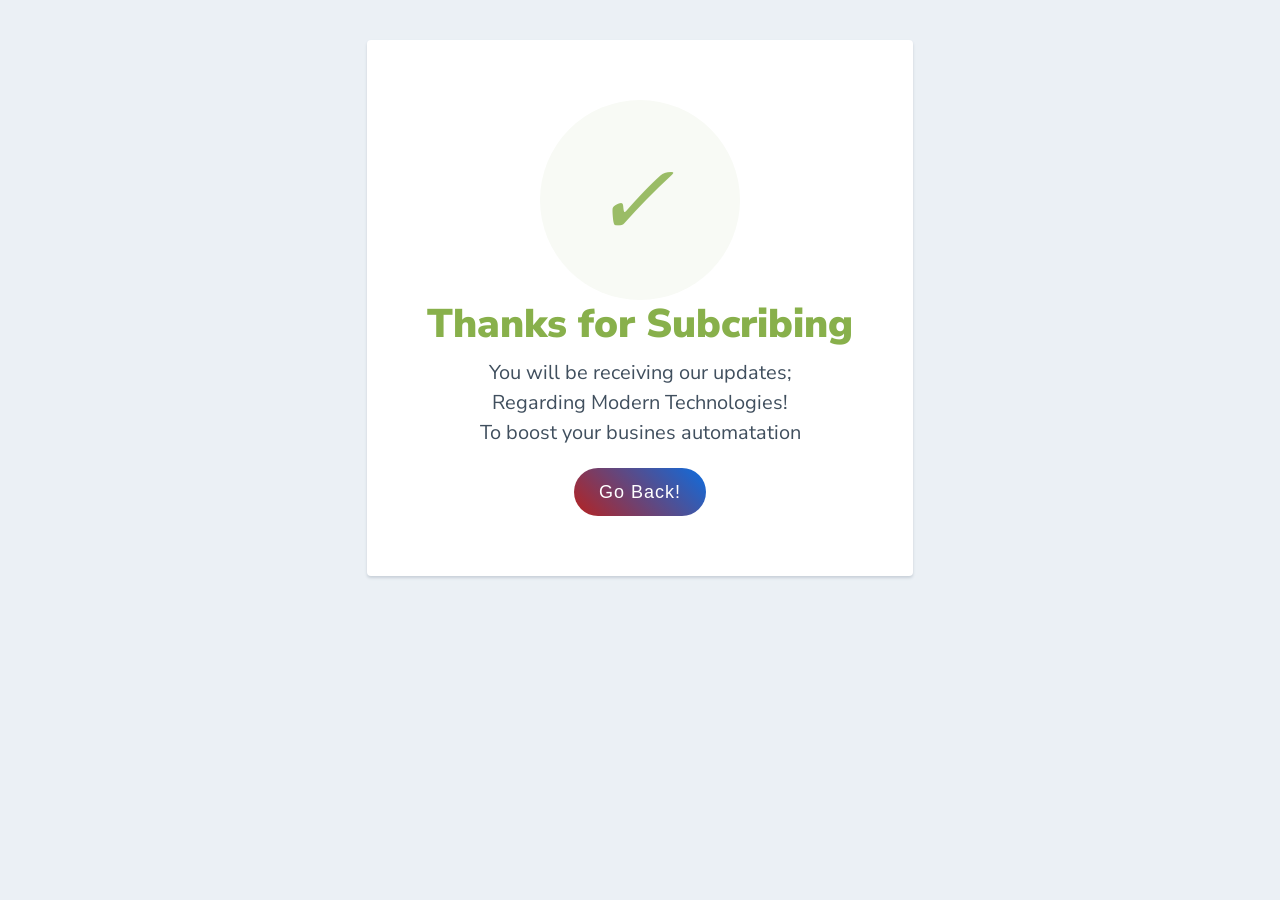
<file: newslettersub.html>
<html>
  <head>
    <meta charset="utf-8">
  <meta content="width=device-width, initial-scale=1.0" name="viewport">
    <link href="https://fonts.googleapis.com/css?family=Nunito+Sans:400,400i,700,900&display=swap" rel="stylesheet">
      <!-- Vendor CSS Files -->
  <link href="assets/vendor/aos/aos.css" rel="stylesheet">
  <link href="assets/stylesheets/font-awesome.min.css" rel="stylesheet">
  <link href="assets/vendor/swiper/swiper-bundle.min.css" rel="stylesheet">
  <link href="assets/vendor/glightbox/css/glightbox.min.css" rel="stylesheet">
  <link href="assets/vendor/bootstrap/css/bootstrap.min.css" rel="stylesheet">
  <link href="assets/vendor/bootstrap-icons/bootstrap-icons.css" rel="stylesheet">
  <!-- Main CSS File -->
  <link href="assets/stylesheets/styles.css" id="theme-style" rel="stylesheet">

</head>
    <style>
      body {
        text-align: center;
        padding: 40px 0;
        background: #EBF0F5;
      }
        h1 {
          color: #88B04B;
          font-family: "Nunito Sans", "Helvetica Neue", sans-serif;
          font-weight: 900;
          font-size: 40px;
          margin-bottom: 10px;
        }
        p {
          color: #404F5E;
          font-family: "Nunito Sans", "Helvetica Neue", sans-serif;
          font-size:20px;
          margin: 0;
        }
      i {
        color: #9ABC66;
        font-size: 100px;
        line-height: 200px;
        margin-left:-15px;
      }
      .card {
        background: white;
        padding: 60px;
        border-radius: 4px;
        box-shadow: 0 2px 3px #C8D0D8;
        display: inline-block;
        margin: 0 auto;
      }
    </style>
    <body>
      <div class="card">
      <div style="border-radius:200px; height:200px; width:200px; background: #F8FAF5; margin:0 auto;">
        <i class="checkmark">✓</i>
      </div>
        <h1>Thanks for Subcribing</h1> 
        <p>You will be receiving our updates;<br/>Regarding Modern Technologies! <br/>
            To boost your busines automatation</p>
            <a href="index.html" class="btn-get-started hide-on-mobile">Go Back!</a>
      </div>
    </body>
</html>
</file>
<file: assets/stylesheets/styles.css>
/*------------------------------------------------------------
    Template name    : Technoit - IT Solutions & Business Services Multipurpose Responsive Website Template
    Author           : ZRTHEMES
    Version          : 3.0
    File Description : Main css file of the template
--------------------------------------------------------------*/

/*--------------------------------------------------------------
# General
--------------------------------------------------------------*/

:root {
  --font-default:
  'Poppins', sans-serif;
  --font-primary:
  'Poppins', sans-serif;
  --font-secondary:
  'Poppins', sans-serif;
  scroll-behavior: smooth;
  --color-bg: #B62220;
  --hero-overlay-color: transparent;
  --menu-color: #ffffff;
  --theme-color: #B62220;
  --border-color: #e2e2e2;
  --theme-color-dark: #f8f8f8;
  --text-color: #3a3a3a;
  --hero-text-color: #ffffff;
  --text-white-color: #ffffff;
  --text-grey-color: #3a3a3a;
  --text-theme-color: #B62220;
  --light-color: #ffffff;
  --color-default: #3a3a3a;
  --color-primary: #B62220;
  --color-secondary: #0c6de0;
  --color-start: #3a3a3a;
  --color-end: #3a3a3a;
  --hero-card-bg: rgb(228 227 223 / 17%);
  --box-shadow-color: rgb(82 90 101 / 10%);
}

:root.dark {
  --menu-color-bg: #565656;
  --color-bg: #000000;
  --hero-overlay-color: #000000;
  --menu-color: #ffffff;
  --theme-color: #000000;
  --border-color: #14929a;
  --theme-color-dark: #2c2c2c;
  --text-color: #ffffff;
  --hero-text-color: #ffffff;
  --text-white-color: #ffffff;
  --text-grey-color: #565656;
  --text-theme-color: #14929a;
  --light-color: #000000;
  --color-default: #000000;
  --color-primary: #000000;
  --color-secondary: #000000;
  --color-start: #000000;
  --color-end: #000000;
  --hero-card-bg: rgb(0 0 0 / 83%);
  --box-shadow-color: rgb(20 146 154 / 49%);
}

body {
  font-family: var(--font-default);
  color: var(--text-color);
  background: var(--theme-color);
  transition: 0.5s background ease;
}

body.dark {
  --menu-color-bg: #ffffff;
  --color-bg: #000000;
  --hero-overlay-color: #000000;
  --menu-color: #ffffff;
  --border-color: #025add;
  --theme-color-dark: #151515;
  --text-color: #ffffff;
  --text-white-color: #ffffff;
  --text-grey-color: #565656;
  --text-theme-color: #025add;
  --light-color: #000000;
  --color-default: #000000;
  --color-secondary: #0c6de0;
  --color-start: #000000;
  --color-end: #000000; 
  --hero-card-bg: rgb(0 0 0 / 83%);
  --box-shadow-color: rgb(12 109 224 / 69%);
}


#darkmode-button{
    border-radius: 50%;
    border: none;
    outline: none;
    display: grid;
    place-items: center;
    width: 45px;
    height: 45px;
    margin-left: 10px;
}

#rtl-button {
  cursor: pointer;
}

#rtl-button {
  position: absolute;
  top: 100px;
  right: 0;
  padding: 6px;
  margin-left: 16px;
  box-shadow: 0 0 10px 5px rgba(0, 0, 0, 0.4);
  color: #999;
  text-decoration: none;
  text-transform: uppercase;
  letter-spacing: 4px;
  font: 700 30px consolas;
  overflow: hidden;
  font-size: 14px;
}

#rtl-button span:nth-child(1) {
  position: absolute;
  top: 0;
  right: 0;
  width: 100%;
  height: 1px;
  background: linear-gradient(to right, #171618, var(--theme-color));
  animation: animate1 2s linear infinite;
}

@keyframes animate1 {
  0% {
    transform: translateX(-100%);
  }

  100% {
    transform: translateX(100%);
  }
}

#rtl-button span:nth-child(2) {
  position: absolute;
  top: 0;
  right: 0;
  height: 100%;
  width: 2px;
  background: linear-gradient(to bottom, #171618, var(--theme-color));
  animation: animate2 2s linear infinite;
  animation-delay: 1s;
}

@keyframes animate2 {
  0% {
    transform: translateY(-100%);
  }

  100% {
    transform: translateY(100%);
  }
}

#rtl-button span:nth-child(3) {
  position: absolute;
  bottom: 0;
  right: 0;
  width: 100%;
  height: 1px;
  background: linear-gradient(to left, #171618, var(--theme-color));
  animation: animate3 2s linear infinite;
}

@keyframes animate3 {
  0% {
    transform: translateX(100%);
  }

  100% {
    transform: translateX(-100%);
  }
}

#rtl-button span:nth-child(4) {
  position: absolute;
  top: 0;
  left: 0;
  height: 100%;
  width: 2px;
  background: linear-gradient(to top, #171618, var(--theme-color));
  animation: animate4 2s linear infinite;
  animation-delay: 1s;
}

@keyframes animate4 {
  0% {
    transform: translateY(100%);
  }

  100% {
    transform: translateY(-100%);
  }
}

a {
  color: var(--color-primary);
  text-decoration: none;
}

a:hover {
  color: var(--color-primary);
  text-decoration: none;
}

h1,
h2,
h3,
h4,
h5,
h6 {
  font-family: var(--font-primary);
}

.toggle-container {
  position: relative;
}

.theme-btn {
  width: 6em;
  height: 6em;
  padding: 0.5em;
  border-radius: 50%;
  cursor: pointer;
  border: none;
  background-color: transparent;
}

.theme-btn img {
  height: 100%;
  width: 100%;
  object-fit: cover;
}

.theme-btn.light {
  display: none;
}

.dark .theme-btn.dark {
  display: none;
}

.dark .theme-btn.light {
  display: block;
}

.hide-on-mobile{
  display: block;
}

/*--------------------------------------------------------------
# Sections & Section Header
--------------------------------------------------------------*/
section {
  padding: 60px 0;
  overflow: hidden;
}

.section{
  padding: 60px 0;
  overflow: hidden;
  background: var(--light-color);
}

.section-grey{
  padding: 90px 0;
  overflow: hidden;
  background: var(--theme-color-dark);
}

.sections-bg {
  background-color: var(--theme-color-dark);
}

.section-header {
  text-align: center;
  padding-bottom: 60px;
}

.section-header h2 {
  font-size: 32px;
  position: relative;
  color: var(--color-primary);
}

.section-header p {
  margin-bottom: 0;
  color: #b8651d;
}

img {
  transition: 0.3s;
}

img:hover {
  transform: scale(1.1);
}

.fill-btn{
  font-family: var(--font-primary);
  font-weight: 500;
  font-size: 15px;
  letter-spacing: 1px;
  display: inline-block;
  padding: 14px 40px;
  border-radius: 50px;
  border: 0;
  transition: 0.3s;
  color: var(--text-white-color);
  background: linear-gradient(45deg, var(--color-primary), var(--color-secondary));
  box-shadow: 0 0 15px rgba(0, 0, 0, 0.08);
}

.fill-btn:hover {background: linear-gradient(45deg, var(--color-secondary), var(--color-primary));color: var(--text-white-color);}

/*--------------------------------------------------------------
# Breadcrumbs
--------------------------------------------------------------*/
.breadcrumbs .page-header {
  padding: 120px 0 60px 0;
  min-height: 20vh;
  background: url(../images/page-header-bg.png) center bottom;
  background-size: cover;
  border-radius: 0px;
  overflow: hidden;
  position: relative;
}
.breadcrumbs .page-header:before {
    content: "";
    position: absolute;
    left: 0;
    bottom: 0;
    top: 0;
    right: 0;
    width: 100%;
    height: 100%;
    background: linear-gradient(360deg,var(--light-color), var(--light-color));
    z-index: 0;
    opacity: 0.6;
}

.breadcrumbs .page-header h2 {
  color: var(--color-primary);
}

.breadcrumbs .page-header p {
  color: var(--menu-color);
}

.breadcrumbs nav {
  background-color: var(--theme-color);
  padding: 20px 0;
}

.breadcrumbs nav ol {
  display: flex;
  flex-wrap: wrap;
  list-style: none;
  margin: 0;
  padding: 0;
  font-size: 16px;
  color: var(--color-default);
}

.breadcrumbs nav ol a {
  color: var(--text-white-color);
  transition: 0.3s;
}

.breadcrumbs nav ol a:hover {
  text-decoration: underline;
}

.breadcrumbs nav ol li+li {
  padding-left: 10px;
}

.breadcrumbs nav ol li+li::before {
  display: inline-block;
  padding-right: 10px;
  color: var(--color-secondary);
  content: "/";
}

/*--------------------------------------------------------------
# Scroll top button
--------------------------------------------------------------*/
.scroll-top {
  position: fixed;
  visibility: hidden;
  opacity: 0;
  right: 15px;
  bottom: -15px;
  z-index: 99999;
  background: var(--color-primary);
  width: 44px;
  height: 44px;
  border-radius: 50px;
  transition: all 0.4s;
}

.scroll-top i {
  font-size: 24px;
  color: #fff;
  line-height: 0;
}

.scroll-top:hover {
  background: rgb(16 16 16 / 80%);
  color: #fff;
}

.scroll-top.active {
  visibility: visible;
  opacity: 1;
  bottom: 15px;
}

/*--------------------------------------------------------------
# Preloader
--------------------------------------------------------------*/
#preloader {
  position: fixed;
  inset: 0;
  z-index: 999999;
  overflow: hidden;
  background: var(--color-primary);
  transition: all 0.6s ease-out;
}

#preloader:before {
  content: "";
  position: fixed;
  top: calc(48% - 3px);
  left: calc(48% - 3px);
  border: 2px solid #fff;
  border-color: var(--light-color) transparent var(--light-color) transparent;
  border-radius: 50%;
  width: 60px;
  height: 60px;
  -webkit-animation: animate-preloader 1.5s linear infinite;
  animation: animate-preloader 1.5s linear infinite;
}

@-webkit-keyframes animate-preloader {
  0% {
    transform: rotate(0deg);
  }

  100% {
    transform: rotate(360deg);
  }
}

@keyframes animate-preloader {
  0% {
    transform: rotate(0deg);
  }

  100% {
    transform: rotate(360deg);
  }
}

/*--------------------------------------------------------------
# Disable aos animation delay on mobile devices
--------------------------------------------------------------*/
@media screen and (max-width: 768px) {
  [data-aos-delay] {
    transition-delay: 0 !important;
  }
  .hide-on-mobile{
    display: none !important;
  }
}

/*--------------------------------------------------------------
# Header
--------------------------------------------------------------*/
.topbar {
  background: #00796b;
  height: 40px;
  font-size: 14px;
  transition: all 0.5s;
  color: #fff;
  padding: 0;
}

.topbar .contact-info i {
  font-style: normal;
  color: #fff;
  line-height: 0;
}

.topbar .contact-info i a,
.topbar .contact-info i span {
  padding-left: 5px;
  color: #fff;
}

@media (max-width: 575px) {

  .topbar .contact-info i a,
  .topbar .contact-info i span {
    font-size: 13px;
  }
}

.topbar .contact-info i a {
  line-height: 0;
  transition: 0.3s;
}

.topbar .contact-info i a:hover {
  color: #fff;
  text-decoration: underline;
}

.topbar .social-links a {
  color: rgba(255, 255, 255, 0.7);
  line-height: 0;
  transition: 0.3s;
  margin-left: 20px;
}

.topbar .social-links a:hover {
  color: #fff;
}

.header {
  transition: all 0.5s;
  z-index: 997;
  height: 90px;
}

.header.sticked {
  position: fixed;
  top: 0;
  right: 0;
  left: 0;
  height: 90px;
}

.header .logo img {
  max-height: 40px;
  margin-right: 6px;
}

.header.stikcy-menu {
  background: var(--light-color);
}
.header.stikcy-menu .logo h1{
  color: var(--color-primary);
}

.header .logo h1 {
  font-size: 30px;
  margin: 0;
  letter-spacing: 0.8px;
  color: var(--color-primary);
  font-family: var(--font-primary);
}

.header .logo h1 span {
  color: var(--color-primary);
}

.sticked-header-offset {
  margin-top: 0;
}

section {background: var(--light-color);}

/*--------------------------------------------------------------
# Desktop Navigation
--------------------------------------------------------------*/
@media (min-width: 1280px) {
  .navbar {
    padding: 0;
  }

  .navbar ul {
    margin: 0;
    padding: 0;
    display: flex;
    list-style: none;
    align-items: center;
  }

  .navbar li {
    position: relative;
  }

  .navbar>ul>li {
    white-space: nowrap;
    padding: 10px 0 10px 28px;
  }

  .navbar a,
  .navbar a:focus {
    display: flex;
    align-items: center;
    justify-content: space-between;
    font-family: var(--font-secondary);
    font-size: 16px;
    font-weight: 600;
    color: var(--menu-color);
    white-space: nowrap;
    transition: 0.3s;
    position: relative;
  }

  .stikcy-menu .navbar a{
    color: var(--text-color);
  }

  .navbar a i,
  .navbar a:focus i {
    font-size: 12px;
    line-height: 0;
    margin-left: 5px;
  }

  .navbar a:hover:before,
  .navbar li:hover>a:before,
  .navbar .active:before {
    visibility: visible;
    width: 100%;
  }

  .navbar a:hover,
  .navbar .active,
  .navbar .active:focus,
  .navbar li:hover>a {
    color: var(--color-primary);
  }

  .navbar .dropdown ul {
    display: block;
    position: absolute;
    left: 28px;
    top: calc(100% + 30px);
    margin: 0;
    padding: 10px 0;
    z-index: 99;
    opacity: 0;
    visibility: hidden;
    background: var(--light-color);
    box-shadow: 0px 0px 30px rgba(127, 137, 161, 0.25);
    transition: 0.3s;
    border-radius: 0px;
  }

  .navbar .dropdown ul li {
    min-width: 200px;
  }

  .navbar .dropdown ul a {
    padding: 10px 20px;
    font-size: 15px;
    font-weight: 400;
    color: var(--text-color);
  }

  .navbar .dropdown ul a i {
    font-size: 12px;
  }

  .navbar .dropdown ul a:hover,
  .navbar .dropdown ul .active:hover,
  .navbar .dropdown ul li:hover>a {
    color: var(--color-primary);
  }

  .navbar .dropdown:hover>ul {
    opacity: 1;
    top: 100%;
    visibility: visible;
  }

  .navbar .dropdown .dropdown ul {
    top: 0;
    left: calc(100% - 30px);
    visibility: hidden;
  }

  .navbar .dropdown .dropdown:hover>ul {
    opacity: 1;
    top: 0;
    left: 100%;
    visibility: visible;
  }
}

@media (min-width: 1280px) and (max-width: 1366px) {
  .navbar .dropdown .dropdown ul {
    left: -90%;
  }

  .navbar .dropdown .dropdown:hover>ul {
    left: -100%;
  }
}

@media (min-width: 1280px) {

  .mobile-nav-show,
  .mobile-nav-hide {
    display: none;
  }
}

/*--------------------------------------------------------------
# Mobile Navigation
--------------------------------------------------------------*/
@media (max-width: 1279px) {
  .navbar {
    position: fixed;
    top: 0;
    right: -100%;
    width: 100%;
    max-width: 400px;
    bottom: 0;
    transition: 0.3s;
    z-index: 9997;
  }

  .navbar ul {
    position: absolute;
    inset: 0;
    padding: 50px 0 10px 0;
    margin: 0;
    background: var(--color-primary);
    overflow-y: auto;
    transition: 0.3s;
    z-index: 9998;
  }

  .navbar a,
  .navbar a:focus {
    display: flex;
    align-items: center;
    justify-content: space-between;
    padding: 10px 20px;
    font-family: var(--font-primary);
    font-size: 15px;
    color: rgb(255 255 255);
    white-space: nowrap;
    transition: 0.3s;
  }

  .navbar a i,
  .navbar a:focus i {
    font-size: 12px;
    line-height: 0;
    margin-left: 5px;
  }

  .navbar a:hover,
  .navbar .active,
  .navbar .active:focus,
  .navbar li:hover>a {
    color: #fff;
  }

  .navbar .getstarted,
  .navbar .getstarted:focus {
    background: var(--color-primary);
    padding: 8px 20px;
    border-radius: 4px;
    margin: 15px;
    color: #fff;
  }

  .navbar .getstarted:hover,
  .navbar .getstarted:focus:hover {
    color: #fff;
    background: rgba(0, 131, 116, 0.8);
  }

  .navbar .dropdown ul,
  .navbar .dropdown .dropdown ul {
    position: static;
    display: none;
    padding: 10px 0;
    margin: 10px 20px;
    transition: all 0.5s ease-in-out;
    background-color: var(--color-primary);
  }

  .navbar .dropdown>.dropdown-active,
  .navbar .dropdown .dropdown>.dropdown-active {
    display: block;
  }

  .mobile-nav-show {
    color: var(--color-primary);
    font-size: 28px;
    cursor: pointer;
    line-height: 0;
    transition: 0.5s;
    z-index: 9999;
    margin-right: 10px;
  }

  .mobile-nav-hide {
    color: #fff;
    font-size: 32px;
    cursor: pointer;
    line-height: 0;
    transition: 0.5s;
    position: fixed;
    right: 20px;
    top: 20px;
    z-index: 9999;
  }

  .mobile-nav-active {
    overflow: hidden;
  }

  .mobile-nav-active .navbar {
    right: 0;
  }

  .mobile-nav-active .navbar:before {
    content: "";
    position: fixed;
    inset: 0;
    background: rgb(0 0 0 / 80%);
    z-index: 9996;
  }
}

/*--------------------------------------------------------------
# Featured Section
--------------------------------------------------------------*/

.left {
  text-align: right;
}
.right {
  text-align: left;
}
.list-wrap{
  display: flex;
  gap: 20px;
  margin-bottom: 30px;
}
.list-wrap p{
  color: var(--text-color);
}
.list-wrap:nth-child(3),
.list-wrap:nth-child(6){
  margin-bottom: 0;
}

.list-wrap .description h4{
  color: var(--text-color);
}

.icon {
  width: 150px;
  text-align: center;
  height: 100px;
  border-radius: 50%;
}
.icon svg{
  width: 100%;
}
.list-center-wrap{
  display: flex;
  gap: 20px;
  align-items: center;
  justify-content: center;
  vertical-align: middle;
  height: 100%;
}
.center-icon{
  width: 100%;
  text-align: center;
}
.center-icon img{
  width: 100%;
  border-radius: 20px;
  opacity: 0.9;
}

/*--------------------------------------------------------------
# About Us Section
--------------------------------------------------------------*/
.about h3 {
  font-size: 28px;
  margin-bottom: 20px;
  font-family: var(--font-secondary);
}

.about .call-us {
  left: 10%;
  right: 10%;
  bottom: 0;
  background-color: #fff;
  box-shadow: 0px 2px 25px rgba(0, 0, 0, 0.08);
  padding: 20px;
  text-align: center;
}

.about .call-us h4 {
  font-size: 24px;
  margin-bottom: 5px;
}

.about .call-us p {
  font-size: 28px;
  color: var(--color-primary);
}

.about .content ul {
  list-style: none;
  padding: 0;
}

.about .content ul li {
  padding: 0 0 10px 30px;
  position: relative;
}

.about .content ul i {
  position: absolute;
  font-size: 20px;
  left: 0;
  top: -3px;
  color: var(--color-primary);
}

.about .content p:last-child {
  margin-bottom: 0;
}

.about .play-btn {
  width: 94px;
  height: 94px;
  background: radial-gradient(var(--color-primary) 50%, rgba(0, 131, 116, 0.4) 52%);
  border-radius: 50%;
  display: block;
  position: absolute;
  left: calc(50% - 47px);
  top: calc(50% - 47px);
  overflow: hidden;
}

.about .play-btn:before {
  content: "";
  position: absolute;
  width: 120px;
  height: 120px;
  -webkit-animation-delay: 0s;
  animation-delay: 0s;
  -webkit-animation: pulsate-btn 2s;
  animation: pulsate-btn 2s;
  -webkit-animation-direction: forwards;
  animation-direction: forwards;
  -webkit-animation-iteration-count: infinite;
  animation-iteration-count: infinite;
  -webkit-animation-timing-function: steps;
  animation-timing-function: steps;
  opacity: 1;
  border-radius: 50%;
  border: 5px solid rgba(0, 131, 116, 0.7);
  top: -15%;
  left: -15%;
  background: rgba(198, 16, 0, 0);
}

.about .play-btn:after {
  content: "";
  position: absolute;
  left: 50%;
  top: 50%;
  transform: translateX(-40%) translateY(-50%);
  width: 0;
  height: 0;
  border-top: 10px solid transparent;
  border-bottom: 10px solid transparent;
  border-left: 15px solid #fff;
  z-index: 100;
  transition: all 400ms cubic-bezier(0.55, 0.055, 0.675, 0.19);
}

.about .play-btn:hover:before {
  content: "";
  position: absolute;
  left: 50%;
  top: 50%;
  transform: translateX(-40%) translateY(-50%);
  width: 0;
  height: 0;
  border: none;
  border-top: 10px solid transparent;
  border-bottom: 10px solid transparent;
  border-left: 15px solid #fff;
  z-index: 200;
  -webkit-animation: none;
  animation: none;
  border-radius: 0;
}

.about .play-btn:hover:after {
  border-left: 15px solid var(--color-primary);
  transform: scale(20);
}

@-webkit-keyframes pulsate-btn {
  0% {
    transform: scale(0.6, 0.6);
    opacity: 1;
  }

  100% {
    transform: scale(1, 1);
    opacity: 0;
  }
}

@keyframes pulsate-btn {
  0% {
    transform: scale(0.6, 0.6);
    opacity: 1;
  }

  100% {
    transform: scale(1, 1);
    opacity: 0;
  }
}
.img-frame {
  position: relative;
  background: #f6f6f6;
  background-size: contain;
  padding: 9%;
}
.bar {
  background-color: #f1f1f1;
  padding: 1px;
  border-radius: 15px;
  margin-bottom: 20px;
  font-size: 12px;
  color: var(--light-color);
}

.bar::before {
  content: attr(data-skill);
  background-color: var(--color-primary);
  display: inline-block;
  padding: 5px 0 5px 10px;
  border-radius: inherit;
  animation: load 2s 0s;
  -webkit-animation: load 2s 0s;
  -moz-animation: load 2s 0s;
  -o-animation: load 2s 0s;
}

.bar.front::before {
  background-color: var(--color-primary);
}

.bar.back::before {
  background-color: var(--color-primary);
}

.bar.learning::before {
  width: calc(20% - 10px);
}

.bar.basic::before {
  width: calc(40% - 10px);
}

.bar.intermediate::before {
  width: calc(60% - 10px);
}

.bar.advanced::before {
  width: calc(80% - 10px);
}

.bar.expert::before {
  width: calc(100% - 10px);
}

/*--------------------------------------------------------------
# Clients Section
--------------------------------------------------------------*/
.clients {
  padding: 90px 0;
}

.clients .swiper {
  padding: 10px 0;
}

.clients .swiper-slide img {
  transition: 0.3s;
  filter: grayscale(1);
  opacity: 1;
  border-radius: 8px;
}

.clients .swiper-slide img:hover {
  transform: scale(1.1);
}

.clients .swiper-pagination {
  margin-top: 20px;
  position: relative;
}

.clients .swiper-pagination .swiper-pagination-bullet {
  width: 12px;
  height: 12px;
  background-color: #fff;
  opacity: 1;
  background-color: #ddd;
}

.clients .swiper-pagination .swiper-pagination-bullet-active {
  background-color: var(--color-primary);
}


/*--------------------------------------------------------------
# Call To Action Section
--------------------------------------------------------------*/
.call-to-action {
  background: url(../images/hero-bg.png) center left;
  background-size: cover;
  padding: 150px 0px;
  border-radius: 0px;
  overflow: hidden;
  position: relative;
  background-attachment: fixed;
}

.call-to-action h3 {
  color: #fff;
  font-size: 28px;
  margin-bottom: 20px;
}

.call-to-action p {
  color: #fff;
  margin-bottom: 20px;
}

.call-to-action .play-btn {
  width: 94px;
  height: 94px;
  margin-bottom: 20px;
  background: radial-gradient(var(--color-primary) 50%, rgba(0, 131, 116, 0.4) 52%);
  border-radius: 50%;
  display: inline-block;
  position: relative;
  overflow: hidden;
}

.call-to-action .play-btn:before {
  content: "";
  position: absolute;
  width: 120px;
  height: 120px;
  -webkit-animation-delay: 0s;
  animation-delay: 0s;
  -webkit-animation: pulsate-btn 2s;
  animation: pulsate-btn 2s;
  -webkit-animation-direction: forwards;
  animation-direction: forwards;
  -webkit-animation-iteration-count: infinite;
  animation-iteration-count: infinite;
  -webkit-animation-timing-function: steps;
  animation-timing-function: steps;
  opacity: 1;
  border-radius: 50%;
  border: 5px solid rgba(0, 131, 116, 0.7);
  top: -15%;
  left: -15%;
  background: rgba(198, 16, 0, 0);
}

.call-to-action:before {
  content: "";
  position: absolute;
  left: 0;
  bottom: 0;
  top: 0;
  right: 0;
  width: 100%;
  height: 100%;
  background: #000000;
  z-index: 0;
  opacity: 0.6;
}

.call-to-action .play-btn:hover:before {
  content: "";
  position: absolute;
  left: 50%;
  top: 50%;
  transform: translateX(-40%) translateY(-50%);
  width: 0;
  height: 0;
  border: none;
  border-top: 10px solid transparent;
  border-bottom: 10px solid transparent;
  border-left: 15px solid #fff;
  z-index: 200;
  -webkit-animation: none;
  animation: none;
  border-radius: 0;
}

.call-to-action .play-btn:hover:after {
  border-left: 15px solid var(--color-primary);
  transform: scale(20);
}

.call-to-action .cta-btn {
  font-family: var(--font-primary);
  font-weight: 500;
  font-size: 16px;
  letter-spacing: 1px;
  display: inline-block;
  padding: 12px 48px;
  border-radius: 50px;
  transition: 0.5s;
  margin: 10px;
  color: #fff;
  background: linear-gradient(45deg, var(--color-primary), var(--color-secondary));
}

.call-to-action .cta-btn:hover {
  background: linear-gradient(45deg, var(--color-secondary), var(--color-primary));
}

@keyframes pulsate-btn {
  0% {
    transform: scale(0.6, 0.6);
    opacity: 1;
  }

  100% {
    transform: scale(1, 1);
    opacity: 0;
  }
}


/*--------------------------------------------------------------
# Testimonials Section
--------------------------------------------------------------*/
.testimonials .testimonial-wrap {
  padding-left: 10px;
}

.testimonials .testimonial-item {
  box-sizing: content-box;
  padding: 30px;
  margin: 30px 10px;
  position: relative;
  border-radius: 10px;
  display: flex;
  flex-direction: column;
  box-shadow: -1px 5px 20px 0px var(--box-shadow-color);
}
.testimonials .testimonial-item .info-box{
  min-width: 276px;
}

.testimonials .testimonial-item .testimonial-img {
  width: 90px;
  border-radius: 50px;
  margin-right: 15px;
}

.testimonials .testimonial-item h3 {
  font-size: 18px;
  font-weight: bold;
  margin: 10px 0 5px 0;
  color: var(--color-primary);
}

.testimonials .testimonial-item h4 {
  font-size: 14px;
  color: #999;
  margin: 0;
}

.testimonials .testimonial-item .stars {
  margin: 10px 0;
}

.testimonials .testimonial-item .stars i {
  color: #ffc107;
  margin: 0 1px;
}

.testimonials .testimonial-item .quote-icon-left,
.testimonials .testimonial-item .quote-icon-right {
  color: var(--color-primary);
  font-size: 26px;
  line-height: 0;
}

.testimonials .testimonial-item .quote-icon-left {
  display: inline-block;
  left: -5px;
  position: relative;
}

.testimonials .testimonial-item .quote-icon-right {
  display: inline-block;
  right: -5px;
  position: relative;
  top: 10px;
  transform: scale(-1, -1);
}

.testimonials .testimonial-item p {
  font-style: italic;
  margin: 15px auto 15px auto;
  color: var(--text-color);
}

.testimonials .swiper-pagination {
  margin-top: 20px;
  position: relative;
}

.testimonials .swiper-pagination .swiper-pagination-bullet {
  width: 12px;
  height: 12px;
  background-color: rgb(134 134 134 / 20%);
  opacity: 1;
}

.testimonials .swiper-pagination .swiper-pagination-bullet-active {
  background-color: var(--color-primary);
}

@media (max-width: 767px) {
  .testimonials .testimonial-wrap {
    padding-left: 0;
  }

  .testimonials .testimonial-item {
    padding: 30px;
    margin: 15px;
    flex-direction: column;
  }

  .testimonials .testimonial-item .testimonial-img {
    position: static;
    left: auto;
  }
}


/*--------------------------------------------------------------
# Our Team Section
--------------------------------------------------------------*/
.team .member {
  text-align: center;
  border-radius: 10px;
  padding: 15px;
  overflow: hidden;
}

.team .member img {
  border-radius: 10px;
  overflow: hidden;
}

.team .member .member-content {
  padding: 0 20px 30px 20px;
}

.team .member h4 {
  margin-top: 16px;
  margin-bottom: 2px;
  font-size: 20px;
  color: var(--color-primary);
}

.team .member span {
  font-style: italic;
  display: block;
  font-size: 14px;
  color: var(--text-color);
}

.team .member p {
  padding-top: 10px;
  font-size: 14px;
  font-style: italic;
  color: #6c757d;
}

.team .member .social {
  margin-top: 15px;
  margin-bottom: 10px;
  display: flex;
  align-items: center;
  justify-content: center;
}

.team .member .social a {
  color: var(--color-primary);
  transition: 0.3s;
  border-radius: 50%;
  width: 30px;
  height: 30px;
  display: flex;
  align-items: center;
  justify-content: center;
  border: 2px solid #e8e8e8;
}

.team .member .social a:hover {
  color: var(--color-primary);
  border-color: var(--color-primary);
}

.team .member .social i {
  font-size: 14px;
  margin: 0 2px;
}


/*--------------------------------------------------------------
# Frequently Asked Questions Section
--------------------------------------------------------------*/
.faq .content h3 {
  font-weight: 400;
  font-size: 34px;
}

.faq .content h4 {
  font-size: 20px;
  margin-top: 5px;
}

.faq .content p {
  font-size: 15px;
  color: #6c757d;
}

.faq .accordion-item {
  margin-bottom: 20px;
  border-radius: 8px;
  background: var(--theme-color-dark);
  border: 1px solid var(--border-color);
}

.accordion-flush .accordion-item:last-child{
  border-bottom: 1px solid var(--border-color);
}


.faq .accordion-collapse {
  border: 0;
  background: var(--theme-color-dark);
  border-radius: 0 8px 8px 0;
}

.accordion-flush .accordion-item:first-child{
  border: 1px solid var(--border-color);
}

.faq .accordion-button {
  background: var(--theme-color-dark);
  padding: 20px 50px 20px 20px;
  font-size: 16px;
  line-height: 24px;
  color: var(--color-primary);
  text-align: left;
  box-shadow: none;
  border-radius: 8px !important;
}

.faq .accordion-button .num {
  padding-right: 10px;
  font-size: 20px;
  line-height: 0;
  color: var(--color-primary);
}

.faq .accordion-button:not(.collapsed) {
  color: var(--color-primary);
  box-shadow: none;
}

.faq .accordion-button:after {
  position: absolute;
  right: 20px;
  top: 20px;
  background: url(../images/icons/down-arrow.svg);
}

.faq .accordion-body {
  padding: 40px;
  border: 0;
  border-radius: 0 0 8px 8px;
  background: var(--theme-color-dark);
  box-shadow: none;
  color: var(--text-color);
}

/*--------------------------------------------------------------
# Recent Blog Posts Section
--------------------------------------------------------------*/
.recent-posts article {
  background-color: var(--light-color);
  padding: 30px;
  height: 100%;
  border-radius: 10px;
  overflow: hidden;
  box-shadow: -1px 5px 20px 0px rgb(82 90 101 / 10%);
}

.recent-posts .post-img {
  max-height: 240px;
  margin: -30px -30px 15px -30px;
  overflow: hidden;
  border-radius: 8px;
}

.recent-posts .post-category {
  font-size: 16px;
  color: var(--text-color);
  margin-bottom: 10px;
}

.recent-posts .title {
  font-size: 22px;
  padding: 0;
  margin: 0 0 20px 0;
}

.recent-posts .title a {
  color: var(--color-primary);
  transition: 0.3s;
}

.recent-posts .title a:hover {
  color: var(--text-color);
}

.recent-posts .post-author-img {
  width: 50px;
  border-radius: 50%;
  margin-right: 15px;
}

.recent-posts .post-author {
  margin-bottom: 5px;
  color: var(--text-color);
}

.recent-posts .post-date {
  font-size: 14px;
  color: var(--text-color);
  margin-bottom: 0;
}

@media (min-width: 1280px) {
  .container, .container-lg, .container-md, .container-sm, .container-xl, .container-xxl {
    max-width: 1140px;
  }
}



/*--------------------------------------------------------------
# Hero Section
--------------------------------------------------------------*/
.hero {
  width: 100%;
  position: relative;
  background: url(../images/hero-bg.png) center center;
  background-size: cover;
  padding: 60px 0 0 0;
  height: 100vh;
  min-height: 700px;
  display: flex;
  align-items: center;
  overflow: hidden;
}
.hero::before {
  content: '';
  position: absolute;
  left: 0px;
  right: 0px;
  top: 0px;
  width: 100%;
  height: 100%;
  opacity: 0.6;
  z-index: 0;
  margin-top: 0;
  background: linear-gradient(360deg, var(--hero-overlay-color), var(--hero-overlay-color));
}
.hero .circle{
  color: var(--color-primary);
}
@media (min-width: 1365px) {
  .hero {
    background-attachment: fixed;
  }
}

.dark-bg{
  padding: 50px 30px;
  border-radius: 8px;
}
.social {
  margin-top: 15px;
  margin-bottom: 15px;
  display: flex;
  align-items: center;
  /* justify-content: space-around; */
  gap: 10px;
}

.social a {
  color: var(--text-color);
  transition: 0.3s;
  border-radius: 50%;
  width: 30px;
  height: 30px;
  display: flex;
  align-items: center;
  justify-content: center;
}

.social a:hover {
  color: var(--color-primary);
  border-color: var(--color-primary);
}

.social i {
  font-size: 14px;
  margin: 0 2px;
  color: var(--color-primary);
}
.mr-20{
  margin-right: 20px !important;
}

.hero h2 {
  font-size: 40px;
  margin-bottom: 20px;
  color: var(--hero-text-color);
  text-transform: capitalize;
  letter-spacing: 0.7px;
  font-weight: 600;
}
.hero span{
  color: var(--color-primary);
  font-weight: bold;
}

.hero p {
  color: var(--hero-text-color);
  font-weight: 400;
  margin-bottom: 30px;
}

.btn-get-started {
  font-family: var(--font-primary);
  font-weight: 500;
  font-size: 15px;
  letter-spacing: 1px;
  display: inline-block;
  padding: 14px 20px;
  border-radius: 50px;
  transition: 0.3s;
  color: var(--text-white-color);
  background: linear-gradient(45deg, var(--color-primary), var(--color-secondary));
}

.btn-get-started:hover {
  background: linear-gradient(45deg, var(--color-secondary), var(--color-primary));
  color: var(--text-white-color);
}

.hero .btn-watch-video {
  font-size: 16px;
  transition: 0.5s;
  margin-left: 25px;
  color: #fff;
}

.hero .btn-watch-video i {
  color: rgba(255, 255, 255, 0.5);
  font-size: 32px;
  transition: 0.3s;
  line-height: 0;
  margin-right: 8px;
}

.hero .btn-watch-video:hover i {
  color: #fff;
}

@media (max-width: 991px) {
  .hero {
    background: url(../images/hero-bg.png) center center;
  }
  .hero h2 {
    font-size: 22px;
  }
  .call-to-action {
    background: url(../images/cta-bg.jpg) center left;
      background-size: cover;
      padding: 150px 60px;
      border-radius: 0px;
      overflow: hidden;
  }
}

@media (max-width: 767px) {
  .text-left.caption{
    text-align: center;
  }
  .caption .justify-content-start{
    justify-content: center !important;
  }
  .caption .social{
    justify-content: center;
  }
  .btn-get-started,
  .hero .btn-watch-video {
    font-size: 14px;
  }
  .icon-boxes .card-two{
    margin-top: var(--bs-gutter-y);
    margin-bottom: 0px;
    padding-left: calc(var(--bs-gutter-x) * .5);
    padding-right: calc(var(--bs-gutter-x) * .5);

  }
}
@media (min-width: 768px) {
  .btn-get-started,
  .hero .btn-watch-video {
    font-size: 14px;
  }
  .icon-boxes .card-two{
    margin-top: -20px;
    margin-bottom: -20px;
  }
}

.icon-box {
  padding: 20px 30px;
  position: relative;
  overflow: hidden;
  transition: all 0.3s ease-in-out;
  border-radius: 8px;
  z-index: 1;
  height: 100%;
  width: 100%;
  text-align: center;
  color: var(--text-color);
  box-shadow: -1px 5px 20px 0px var(--box-shadow-color);
}
.icon-box .icon img{
  width: 77px;
}

.icon-box .title {
  margin-bottom: 15px;
  font-size: 24px;
}

.icon-box .title a {
  color: var(--color-primary);
  transition: 0.3s;
}

.icon-box .icon {
  margin-bottom: 20px;
  padding-top: 10px;
  display: inline-block;
  transition: all 0.3s ease-in-out;
  font-size: 48px;
  line-height: 1;
  color: var(--color-primary);
}

.icon-box:hover {transform: scale(1.04);}

/*--------------------------------------------------------------
# Blog
--------------------------------------------------------------*/
.blog .blog-pagination {
  margin-top: 30px;
  color: #555555;
}

.blog .blog-pagination ul {
  display: flex;
  padding: 0;
  margin: 0;
  list-style: none;
}

.blog .blog-pagination li {
  margin: 0 5px;
  transition: 0.3s;
  border-radius: 10px;
}

.blog .blog-pagination li a {
  color: var(--color-default);
  padding: 7px 16px;
  display: flex;
  align-items: center;
  justify-content: center;
}

.blog .blog-pagination li.active,
.blog .blog-pagination li:hover {
  background: var(--color-primary);
  color: #fff;
}

.blog .blog-pagination li.active a,
.blog .blog-pagination li:hover a {
  color: var(--color-white);
}

.blog-sidbar{
  background-color: var(--light-color);
  padding: 30px 20px;
  border-radius: 8px;
}

.blog-sidbar ul li a:hover{color: rgb(74 74 74);}

/*--------------------------------------------------------------
# Blog Posts List
--------------------------------------------------------------*/
.blog .posts-list article {
  box-shadow: 0 1px 6px rgb(0 0 0 / 10%);
  padding: 30px;
  height: 100%;
  border-radius: 10px;
  overflow: hidden;
}

.blog .posts-list .post-img {
  max-height: 240px;
  margin: -30px -30px 15px -30px;
  overflow: hidden;
}

.blog .posts-list .post-category {
  font-size: 16px;
  color: #555555;
  margin-bottom: 10px;
}

.blog .posts-list .title {
  font-size: 22px;
  
  padding: 0;
  margin: 0 0 20px 0;
}

.blog .posts-list .title a {
  color: var(--color-default);
  transition: 0.3s;
}

.blog .posts-list .title a:hover {
  color: var(--color-primary);
}

.blog .posts-list .post-author-img {
  width: 50px;
  border-radius: 50%;
  margin-right: 15px;
}

.blog .posts-list .post-author-list {
  font-weight: 500;
  margin-bottom: 5px;
}

.blog .posts-list .post-date {
  font-size: 14px;
  color: #3c3c3c;
  margin-bottom: 0;
}

/*--------------------------------------------------------------
# Blog Details
--------------------------------------------------------------*/
.blog .blog-details {
  box-shadow: 0 1px 6px rgb(0 0 0 / 10%);
  padding: 30px;
  border-radius: 10px;
}

.blog .blog-details .post-img {
  margin: -30px -30px 20px -30px;
  overflow: hidden;
  border-radius: 10px 10px 0 0;
}

.blog .blog-details .title {
  font-size: 28px;
  
  padding: 0;
  margin: 20px 0 0 0;
  color: var(--color-default);
}

.blog .blog-details .content {
  margin-top: 20px;
}

.blog .blog-details .content h3 {
  font-size: 22px;
  margin-top: 30px;
  font-weight: bold;
}

.blog .blog-details .content blockquote {
  overflow: hidden;
  background-color: rgba(34, 34, 34, 0.06);
  padding: 60px;
  position: relative;
  text-align: center;
  margin: 20px 0;
}

.blog .blog-details .content blockquote p {
  color: var(--color-default);
  line-height: 1.6;
  margin-bottom: 0;
  font-style: italic;
  font-weight: 500;
  font-size: 22px;
}

.blog .blog-details .content blockquote:after {
  content: "";
  position: absolute;
  left: 0;
  top: 0;
  bottom: 0;
  width: 3px;
  background-color: var(--color-secondary);
  margin-top: 20px;
  margin-bottom: 20px;
}

.blog .blog-details .meta-top {
  margin-top: 20px;
  color: #6c757d;
}

.blog .blog-details .meta-top ul {
  display: flex;
  flex-wrap: wrap;
  list-style: none;
  align-items: center;
  padding: 0;
  margin: 0;
}

.blog .blog-details .meta-top ul li+li {
  padding-left: 20px;
}

.blog .blog-details .meta-top i {
  font-size: 16px;
  margin-right: 8px;
  line-height: 0;
  color: var(--color-primary);
}

.blog .blog-details .meta-top a {
  color: #6c757d;
  font-size: 14px;
  display: inline-block;
  line-height: 1;
}

.blog .blog-details .meta-bottom {
  padding-top: 10px;
  border-top: 1px solid rgba(34, 34, 34, 0.15);
}

.blog .blog-details .meta-bottom i {
  color: #555555;
  display: inline;
}

.blog .blog-details .meta-bottom a {
  color: rgba(34, 34, 34, 0.8);
  transition: 0.3s;
}

.blog .blog-details .meta-bottom a:hover {
  color: var(--color-primary);
}

.blog .blog-details .meta-bottom .cats {
  list-style: none;
  display: inline;
  padding: 0 20px 0 0;
  font-size: 14px;
}

.blog .blog-details .meta-bottom .cats li {
  display: inline-block;
}

.blog .blog-details .meta-bottom .tags {
  list-style: none;
  display: inline;
  padding: 0;
  font-size: 14px;
}

.blog .blog-details .meta-bottom .tags li {
  display: inline-block;
}

.blog .blog-details .meta-bottom .tags li+li::before {
  padding-right: 6px;
  color: var(--color-default);
  content: ",";
}

.blog .blog-details .meta-bottom .share {
  font-size: 16px;
}

.blog .blog-details .meta-bottom .share i {
  padding-left: 5px;
}

.blog .post-author {
  padding: 20px;
  margin-top: 30px;
  box-shadow: 0 1px 6px rgb(0 0 0 / 10%);
  border-radius: 10px;
}

.blog .post-author img {
  max-width: 120px;
  margin-right: 20px;
}

.blog .post-author h4 {
  font-weight: 500;
  font-size: 22px;
  margin-bottom: 0px;
  padding: 0;
  color: var(--color-default);
}

.blog .post-author .social-links {
  margin: 0 10px 10px 0;
}

.blog .post-author .social-links a {
  color: rgba(34, 34, 34, 0.5);
  margin-right: 5px;
}

.blog .post-author p {
  font-style: italic;
  color: rgba(108, 117, 125, 0.8);
  margin-bottom: 0;
}

/*--------------------------------------------------------------
# Blog Sidebar
--------------------------------------------------------------*/
dl, ol, ul {
    padding: 0;
    margin: 0;
    list-style: none;
}
.single-page ul{
  list-style: none;
}
.single-page ul li{
  position: relative;
  color: var(--text-color);
  margin-bottom: 5px;
  border-radius: 8px;
}
.blog .sidebar {
  padding: 30px;
  box-shadow: 0 1px 6px rgb(0 0 0 / 10%);
  border-radius: 10px;
}
.search-form {
  position: relative;
  overflow: hidden;
  border-radius: 50px;
  margin-bottom: 30px;
  border: 0;
}
.search-form input {
  width: 100%;
  padding: 14px 28px;
  background: #ffffff;
  border: none;
  color: #393838;
  outline: none;
}
.search-form button {
  position: absolute;
  right: 0;
  padding: 16px 20px;
  border: none;
  top: 0px;
  color: var(--text-white-color);
  background: linear-gradient(45deg, var(--color-primary), var(--color-secondary));
  outline: none;
}
.search-form button:hover {
  cursor: pointer;
  background: linear-gradient(45deg, var(--color-secondary), var(--color-primary));
  color: var(--text-white-color);
}
.search-form button i{
  color: #fff;
}

.blog .sidebar .sidebar-title {
  font-size: 20px;
  
  padding: 0;
  margin: 0;
  color: var(--color-default);
}

.blog .sidebar .sidebar-item+.sidebar-item {
  margin-top: 40px;
}

.blog .sidebar .search-form form {
  background: #fff;
  border: 1px solid rgba(34, 34, 34, 0.3);
  padding: 5px 10px;
  position: relative;
  border-radius: 50px;
}

.blog .sidebar .search-form form input[type=text] {
  border: 0;
  padding: 4px;
  border-radius: 50px;
  width: calc(100% - 60px);
}

.blog .sidebar .search-form form input[type=text]:focus {
  outline: none;
}

.blog .sidebar .search-form form button {
  position: absolute;
  top: 0;
  right: 0;
  bottom: 0;
  border: 0;
  background: none;
  font-size: 16px;
  padding: 0 25px;
  margin: -1px;
  background: var(--color-primary);
  color: #fff;
  transition: 0.3s;
  border-radius: 50px;
  line-height: 0;
}

.blog .sidebar .search-form form button i {
  line-height: 0;
}

.blog .sidebar .search-form form button:hover {
  background: rgba(0, 131, 116, 0.8);
}

.blog .sidebar .categories ul {
  list-style: none;
  padding: 0;
}

.blog .sidebar .categories ul li+li {
  padding-top: 10px;
}

.blog .sidebar .categories ul a {
  color: var(--color-default);
  transition: 0.3s;
}

.blog .sidebar .categories ul a:hover {
  color: var(--color-primary);
}

.blog .sidebar .categories ul a span {
  padding-left: 5px;
  color: rgba(34, 34, 34, 0.4);
  font-size: 14px;
}

.blog .sidebar .recent-posts .post-item+.post-item {
  margin-top: 15px;
}

.blog .sidebar .recent-posts img {
  width: 80px;
  float: left;
}

.blog .sidebar .recent-posts h4 {
  font-size: 15px;
  margin-left: 95px;
  font-weight: bold;
}

.blog .sidebar .recent-posts h4 a {
  color: var(--color-default);
  transition: 0.3s;
}

.blog .sidebar .recent-posts h4 a:hover {
  color: var(--color-primary);
}

.blog .sidebar .recent-posts time {
  display: block;
  margin-left: 95px;
  font-style: italic;
  font-size: 14px;
  color: rgba(34, 34, 34, 0.4);
}

.blog .sidebar .tags {
  margin-bottom: -10px;
}

.blog .sidebar .tags ul {
  list-style: none;
  padding: 0;
}

.blog .sidebar .tags ul li {
  display: inline-block;
}

.blog .sidebar .tags ul a {
  color: #555555;
  font-size: 14px;
  padding: 6px 20px;
  margin: 0 6px 8px 0;
  border: 1px solid #d5d5d5;
  display: inline-block;
  transition: 0.3s;
  border-radius: 50px;
}

.blog .sidebar .tags ul a:hover {
  color: #fff;
  border: 1px solid var(--color-primary);
  background: var(--color-primary);
}

.blog .sidebar .tags ul a span {
  padding-left: 5px;
  color: rgba(85, 85, 85, 0.8);
  font-size: 14px;
}

/*--------------------------------------------------------------
# Blog Comments
--------------------------------------------------------------*/
.blog .comments {
  margin-top: 30px;
}

.blog .comments .comments-count {
  font-weight: bold;
}

.blog .comments .comment {
  margin-top: 30px;
  position: relative;
}

.blog .comments .comment .comment-img {
  margin-right: 14px;
}

.blog .comments .comment .comment-img img {
  width: 60px;
}

.blog .comments .comment h5 {
  font-size: 16px;
  margin-bottom: 2px;
}

.blog .comments .comment h5 a {
  font-weight: bold;
  color: var(--color-default);
  transition: 0.3s;
}

.blog .comments .comment h5 a:hover {
  color: var(--color-primary);
}

.blog .comments .comment h5 .reply {
  padding-left: 10px;
  color: var(--color-primary);
}

.blog .comments .comment h5 .reply i {
  font-size: 20px;
}

.blog .comments .comment time {
  display: block;
  font-size: 14px;
  color: rgba(34, 34, 34, 0.8);
  margin-bottom: 5px;
}

.blog .comments .comment.comment-reply {
  padding-left: 40px;
}

.blog .comments .reply-form {
  margin-top: 30px;
  padding: 30px;
  box-shadow: 0 0 16px rgba(0, 0, 0, 0.1);
  border-radius: 10px;
}

.blog .comments .reply-form h4 {
  font-weight: bold;
  font-size: 22px;
}

.blog .comments .reply-form p {
  font-size: 14px;
}

.blog .comments .reply-form input {
  border-radius: 4px;
  padding: 10px 10px;
  font-size: 14px;
}

.blog .comments .reply-form input:focus {
  box-shadow: none;
  border-color: rgba(0, 131, 116, 0.8);
}

.blog .comments .reply-form textarea {
  border-radius: 4px;
  padding: 10px 10px;
  font-size: 14px;
}

.blog .comments .reply-form textarea:focus {
  box-shadow: none;
  border-color: rgba(0, 131, 116, 0.8);
}

.blog .comments .reply-form .form-group {
  margin-bottom: 25px;
}

.blog .comments .reply-form .btn-primary {
  border-radius: 50px;
  padding: 14px 40px;
  border: 0;
  background-color: var(--color-secondary);
}

.blog .comments .reply-form .btn-primary:hover {
  background-color: rgba(248, 90, 64, 0.8);
}


/*--------------------------------------------------------------
# Stats Counter Section
--------------------------------------------------------------*/

.stats-counter .stats-item .purecounter {
  padding-right: 0;
}

.stats-counter .stats-item i {
  font-size: 90px;
  line-height: 0;
  color: var(--color-primary);
  margin-bottom: 30px;
}

.stats-counter .stats-item span {
  font-size: 24px;
  display: block;
  color: var(--color-primary);
  line-height: 34px;
  text-align: center;
}

.stats-counter .stats-item p {
  margin: 0;
  font-family: var(--font-primary);
  font-size: 14px;
  display: flex;
  flex-direction: column;
  align-items: center;
}


/*--------------------------------------------------------------
# Portfolio Section
--------------------------------------------------------------*/
.portfolio .portfolio-flters {
  padding: 0 0 40px 0;
  margin: 0 auto;
  list-style: none;
  text-align: center;
}

.portfolio .portfolio-flters li {
  cursor: pointer;
  display: inline-block;
  padding: 0;
  font-size: 18px;
  font-weight: 500;
  margin: 0 10px;
  color: var(--text-white-color);
  line-height: 1;
  transition: all 0.3s ease-in-out;
  padding: 15px 25px;
  border-radius: 30px;
  margin-bottom: 20px;
  background: linear-gradient(45deg, var(--color-primary), var(--color-secondary));
}

.portfolio .portfolio-flters li:hover,
.portfolio .portfolio-flters li.filter-active {
  color: var(--text-white-color);
  background: linear-gradient(45deg, var(--color-secondary), var(--color-primary));
}

.portfolio .portfolio-flters li:first-child {
  margin-left: 0;
}

.portfolio .portfolio-flters li:last-child {
  margin-right: 0;
}

@media (max-width: 575px) {
  .portfolio .portfolio-flters li {
    font-size: 14px;
  }
}

.portfolio .portfolio-wrap {
  box-shadow: -1px 5px 20px 0px rgb(82 90 101 / 10%);
  border-radius: 8px;
  height: 100%;
  overflow: hidden;
  position: relative;
}

.portfolio .portfolio-wrap img {
  transition: 0.3s;
  position: relative;
  z-index: 1;
}

.portfolio .portfolio-wrap .portfolio-info {
  padding: 25px 20px;
  position: absolute;
  z-index: 2;
  bottom: -1px;
  -webkit-backdrop-filter: saturate(180%) blur(5px);
  backdrop-filter: saturate(180%) blur(5px);
  background: var(--color-secondary);
  border-radius: 0 8px 0 0;
}

.portfolio .portfolio-wrap .portfolio-info:hover {
  background: #1c042e;
}

.portfolio .portfolio-wrap .portfolio-info h4 {
  font-size: 18px;
  margin-bottom: 0;
  color: #fff;
}

.portfolio .portfolio-wrap .portfolio-info h4 a {
  color: var(--light-color);
  transition: 0.3s;
}

.portfolio .portfolio-wrap .portfolio-info h4 a:hover {
  color: var(--color-primary);
}
.portfolio .portfolio-wrap .project-btn a {
  color: var(--light-color);
}
.portfolio .portfolio-wrap .portfolio-info p {
  color: #6c757d;
  font-size: 14px;
  margin-bottom: 0;
  padding-right: 50px;
}

.portfolio .portfolio-wrap .portfolio-info .portfolio-details {
  margin-bottom: 20px;
}

.portfolio .portfolio-wrap:hover img {
  transform: scale(1.1);
}

/*--------------------------------------------------------------
# Pricing
--------------------------------------------------------------*/
.card {
    position: relative;
    height: auto;
    background: var(--light-color);
    border-radius: 8px;
    -webkit-border-radius: 8px;
    -moz-border-radius: 8px;
    -ms-border-radius: 8px;
    -o-border-radius: 8px;
    margin: 0 auto;
    padding: 40px 20px;
    transition: .5s;
    -webkit-transition: .5s;
    -moz-transition: .5s;
    -ms-transition: .5s;
    -o-transition: .5s;
    overflow: hidden;
    margin-bottom: 20px;
    border: 0;
    box-shadow: -1px 5px 20px 0px var(--box-shadow-color);
}

.card:hover {
    transform: scale(1.1);
    -webkit-transform: scale(1.1);
    -moz-transform: scale(1.1);
    -ms-transform: scale(1.1);
    -o-transform: scale(1.1);
}

.card .title img{
  width: 120px;
}

.col-sm-3:nth-child(1) .card,
.col-sm-3:nth-child(1) .card .title .fa {
    /* background: linear-gradient(-45deg, var(--color-primary), #ec9f00); */
}

.col-sm-3:nth-child(2) .card,
.col-sm-4:nth-child(2) .card .title .fa {
    /* background: linear-gradient(-45deg, var(--color-primary), #ec9f00); */
}

.col-sm-3:nth-child(3) .card,
.col-sm-3:nth-child(3) .card .title .fa {
    background: linear-gradient(-45deg, var(--color-primary), #ec9f00);
}

.col-sm-3:nth-child(3) .card a {
    color: var(--light-color);
    border: 2px solid var(--light-color);
}

.card:before {
    content: '';
    position: absolute;
    bottom: 0;
    left: 0;
    width: 100%;
    height: 40%;
    z-index: 1;
    transform: skewY(-5deg) scale(1.5);
    -webkit-transform: skewY(-5deg) scale(1.5);
    -moz-transform: skewY(-5deg) scale(1.5);
    -ms-transform: skewY(-5deg) scale(1.5);
    -o-transform: skewY(-5deg) scale(1.5);
}

.title .fa {
    color: #fff;
    font-size: 60px;
    width: 100px;
    height: 100px;
    border-radius: 50%;
    -webkit-border-radius: 50%;
    -moz-border-radius: 50%;
    -ms-border-radius: 50%;
    -o-border-radius: 50%;
    text-align: center;
    line-height: 100px;
    box-shadow: 0 10px 10px rgba(0, 0, 0, .2);
}

.title h2 {
    position: relative;
    margin: 20px 0 0;
    padding: 0;
    color: var(--text-color);
    font-size: 28px;
    z-index: 2;
}

.price {
    position: relative;
    z-index: 2;
    color: var(--text-color);
}

.price h4 {
    margin: 0;
    padding: 20px 0;
    color: var(--text-color);
    font-size: 60px;
}

.option {
    position: relative;
    z-index: 2;
}

.option ul {
    margin: 0;
    padding: 0;
}

.option ul li {
    margin: 0 0 10px;
    padding: 0;
    list-style: none;
    color: var(--text-color);
    font-size: 16px;
}

.card a {
    cursor: pointer;
    display: inline-block;
    padding: 0;
    font-size: 18px;
    font-weight: 500;
    margin: 0 10px;
    line-height: 1;
    transition: all 0.3s ease-in-out;
    padding: 15px 25px;
    border-radius: 30px;
    margin-bottom: 20px;
    position: relative;
    color: var(--text-white-color);
    z-index: 2;
    margin: 20px auto 0;
    background: linear-gradient(45deg, var(--color-primary), var(--color-secondary));
}

.card a:hover {
    text-decoration: none;
    background: linear-gradient(45deg, var(--color-secondary), var(--color-primary));
}

/*--------------------------------------------------------------
# Blog Posts List
--------------------------------------------------------------*/
.blog .posts-list article {
  box-shadow: 0 1px 6px rgb(0 0 0 / 10%);
  padding: 30px;
  height: 100%;
  border-radius: 10px;
  overflow: hidden;
}

.blog .posts-list .post-img {
  max-height: 240px;
  margin: -30px -30px 15px -30px;
  overflow: hidden;
}

.blog .posts-list .post-category {
  font-size: 16px;
  color: #555555;
  margin-bottom: 10px;
}

.blog .posts-list .title {
  font-size: 22px;
  padding: 0;
  margin: 0 0 20px 0;
}

.blog .posts-list .title a {
  color: var(--color-default);
  transition: 0.3s;
}

.blog .posts-list .title a:hover {
  color: var(--color-primary);
}

.blog .posts-list .post-author-img {
  width: 50px;
  border-radius: 50%;
  margin-right: 15px;
}

.blog .posts-list .post-author-list {
  margin-bottom: 5px;
}

.blog .posts-list .post-date {
  font-size: 14px;
  color: #3c3c3c;
  margin-bottom: 0;
}

/*--------------------------------------------------------------
# Blog Details
--------------------------------------------------------------*/
.blog .blog-details {
  box-shadow: 0 1px 6px rgb(0 0 0 / 10%);
  padding: 30px;
  border-radius: 10px;
}

.blog .blog-details .post-img {
  margin: -30px -30px 20px -30px;
  overflow: hidden;
  border-radius: 10px 10px 0 0;
}

.blog .blog-details .title {
  font-size: 28px;
  padding: 0;
  margin: 20px 0 0 0;
  color: var(--color-default);
}

.blog .blog-details .content {
  margin-top: 20px;
}

.blog .blog-details .content h3 {
  font-size: 22px;
  margin-top: 30px;
  font-weight: bold;
}

.blog .blog-details .content blockquote {
  overflow: hidden;
  background-color: rgba(34, 34, 34, 0.06);
  padding: 60px;
  position: relative;
  text-align: center;
  margin: 20px 0;
}

.blog .blog-details .content blockquote p {
  color: var(--color-default);
  line-height: 1.6;
  margin-bottom: 0;
  font-style: italic;
  font-weight: 500;
  font-size: 22px;
}

.blog .blog-details .content blockquote:after {
  content: "";
  position: absolute;
  left: 0;
  top: 0;
  bottom: 0;
  width: 3px;
  background-color: var(--color-secondary);
  margin-top: 20px;
  margin-bottom: 20px;
}

.blog .blog-details .meta-top {
  margin-top: 20px;
  color: #6c757d;
}

.blog .blog-details .meta-top ul {
  display: flex;
  flex-wrap: wrap;
  list-style: none;
  align-items: center;
  padding: 0;
  margin: 0;
}

.blog .blog-details .meta-top ul li+li {
  padding-left: 20px;
}

.blog .blog-details .meta-top i {
  font-size: 16px;
  margin-right: 8px;
  line-height: 0;
  color: var(--color-primary);
}

.blog .blog-details .meta-top a {
  color: #6c757d;
  font-size: 14px;
  display: inline-block;
  line-height: 1;
}

.blog .blog-details .meta-bottom {
  padding-top: 10px;
  border-top: 1px solid rgba(34, 34, 34, 0.15);
}

.blog .blog-details .meta-bottom i {
  color: #555555;
  display: inline;
}

.blog .blog-details .meta-bottom a {
  color: rgba(34, 34, 34, 0.8);
  transition: 0.3s;
}

.blog .blog-details .meta-bottom a:hover {
  color: var(--color-primary);
}

.blog .blog-details .meta-bottom .cats {
  list-style: none;
  display: inline;
  padding: 0 20px 0 0;
  font-size: 14px;
}

.blog .blog-details .meta-bottom .cats li {
  display: inline-block;
}

.blog .blog-details .meta-bottom .tags {
  list-style: none;
  display: inline;
  padding: 0;
  font-size: 14px;
}

.blog .blog-details .meta-bottom .tags li {
  display: inline-block;
}

.blog .blog-details .meta-bottom .tags li+li::before {
  padding-right: 6px;
  color: var(--color-default);
  content: ",";
}

.blog .blog-details .meta-bottom .share {
  font-size: 16px;
}

.blog .blog-details .meta-bottom .share i {
  padding-left: 5px;
}

.blog .post-author {
  padding: 20px;
  margin-top: 30px;
  box-shadow: 0 1px 6px rgb(0 0 0 / 10%);
  border-radius: 10px;
}

.blog .post-author img {
  max-width: 120px;
  margin-right: 20px;
}

.blog .post-author h4 {
  font-size: 22px;
  margin-bottom: 0px;
  padding: 0;
  color: var(--color-default);
}

.blog .post-author .social-links {
  margin: 0 10px 10px 0;
}

.blog .post-author .social-links a {
  color: rgba(34, 34, 34, 0.5);
  margin-right: 5px;
}

.blog .post-author p {
  font-style: italic;
  color: rgba(108, 117, 125, 0.8);
  margin-bottom: 0;
}

/*--------------------------------------------------------------
# Blog Sidebar
--------------------------------------------------------------*/
.blog .sidebar {
  padding: 30px;
  box-shadow: 0 1px 6px rgb(0 0 0 / 10%);
  border-radius: 10px;
}

.blog .sidebar .sidebar-title {
  font-size: 20px;
  padding: 0;
  margin: 0;
  color: var(--color-default);
}

.blog .sidebar .sidebar-item+.sidebar-item {
  margin-top: 40px;
}

.blog .sidebar .search-form form {
  background: #fff;
  border: 1px solid rgba(34, 34, 34, 0.3);
  padding: 5px 10px;
  position: relative;
  border-radius: 50px;
}

.blog .sidebar .search-form form input[type=text] {
  border: 0;
  padding: 4px;
  border-radius: 50px;
  width: calc(100% - 60px);
}

.blog .sidebar .search-form form input[type=text]:focus {
  outline: none;
}

.blog .sidebar .search-form form button {
  position: absolute;
  top: 0;
  right: 0;
  bottom: 0;
  border: 0;
  background: none;
  font-size: 16px;
  padding: 0 25px;
  margin: -1px;
  background: var(--color-primary);
  color: #fff;
  transition: 0.3s;
  border-radius: 50px;
  line-height: 0;
}

.blog .sidebar .search-form form button i {
  line-height: 0;
}

.blog .sidebar .search-form form button:hover {
  background: rgba(0, 131, 116, 0.8);
}

.blog .sidebar .categories ul {
  list-style: none;
  padding: 0;
}

.blog .sidebar .categories ul li+li {
  padding-top: 10px;
}

.blog .sidebar .categories ul a {
  color: var(--color-default);
  transition: 0.3s;
}

.blog .sidebar .categories ul a:hover {
  color: var(--color-primary);
}

.blog .sidebar .categories ul a span {
  padding-left: 5px;
  color: rgba(34, 34, 34, 0.4);
  font-size: 14px;
}

.blog .sidebar .recent-posts .post-item+.post-item {
  margin-top: 15px;
}

.blog .sidebar .recent-posts img {
  width: 80px;
  float: left;
}

.blog .sidebar .recent-posts h4 {
  font-size: 15px;
  margin-left: 95px;
  font-weight: bold;
}

.blog .sidebar .recent-posts h4 a {
  color: var(--color-default);
  transition: 0.3s;
}

.blog .sidebar .recent-posts h4 a:hover {
  color: var(--color-primary);
}

.blog .sidebar .recent-posts time {
  display: block;
  margin-left: 95px;
  font-style: italic;
  font-size: 14px;
  color: rgba(34, 34, 34, 0.4);
}

.blog .sidebar .tags {
  margin-bottom: -10px;
}

.blog .sidebar .tags ul {
  list-style: none;
  padding: 0;
}

.blog .sidebar .tags ul li {
  display: inline-block;
}

.blog .sidebar .tags ul a {
  color: #555555;
  font-size: 14px;
  padding: 6px 20px;
  margin: 0 6px 8px 0;
  border: 1px solid #d5d5d5;
  display: inline-block;
  transition: 0.3s;
  border-radius: 50px;
}

.blog .sidebar .tags ul a:hover {
  color: #fff;
  border: 1px solid var(--color-primary);
  background: var(--color-primary);
}

.blog .sidebar .tags ul a span {
  padding-left: 5px;
  color: rgba(85, 85, 85, 0.8);
  font-size: 14px;
}

/*--------------------------------------------------------------
# Blog Comments
--------------------------------------------------------------*/
.blog .comments {
  margin-top: 30px;
}

.blog .comments .comments-count {
  font-weight: bold;
}

.blog .comments .comment {
  margin-top: 30px;
  position: relative;
}

.blog .comments .comment .comment-img {
  margin-right: 14px;
}

.blog .comments .comment .comment-img img {
  width: 60px;
}

.blog .comments .comment h5 {
  font-size: 16px;
  margin-bottom: 2px;
}

.blog .comments .comment h5 a {
  font-weight: bold;
  color: var(--color-default);
  transition: 0.3s;
}

.blog .comments .comment h5 a:hover {
  color: var(--color-primary);
}

.blog .comments .comment h5 .reply {
  padding-left: 10px;
  color: var(--color-primary);
}

.blog .comments .comment h5 .reply i {
  font-size: 20px;
}

.blog .comments .comment time {
  display: block;
  font-size: 14px;
  color: rgba(34, 34, 34, 0.8);
  margin-bottom: 5px;
}

.blog .comments .comment.comment-reply {
  padding-left: 40px;
}

.blog .comments .reply-form {
  margin-top: 30px;
  padding: 30px;
  box-shadow: 0 0 16px rgba(0, 0, 0, 0.1);
  border-radius: 10px;
}

.blog .comments .reply-form h4 {
  font-weight: bold;
  font-size: 22px;
}

.blog .comments .reply-form p {
  font-size: 14px;
}

.blog .comments .reply-form input {
  border-radius: 4px;
  padding: 10px 10px;
  font-size: 14px;
}

.blog .comments .reply-form input:focus {
  box-shadow: none;
  border-color: rgba(0, 131, 116, 0.8);
}

.blog .comments .reply-form textarea {
  border-radius: 4px;
  padding: 10px 10px;
  font-size: 14px;
}

.blog .comments .reply-form textarea:focus {
  box-shadow: none;
  border-color: rgba(0, 131, 116, 0.8);
}

.blog .comments .reply-form .form-group {
  margin-bottom: 25px;
}

.blog .comments .reply-form .btn-primary {
  border-radius: 50px;
  padding: 14px 40px;
  border: 0;
  background-color: var(--color-secondary);
}

.blog .comments .reply-form .btn-primary:hover {
  background-color: rgba(248, 90, 64, 0.8);
}


/**************************************
  Contact
 **************************************/
 .contact-section .contact-form-3 form .form-control {
  font-size: 15px;
  width: 100%;
  padding: 10px 20px;
  height: 52px;
  color: #025bdd;
  border: none;
  border-radius: 8px;
  transition: all 0.4s;
  background: var(--theme-color-dark);
}

.contact-section .contact-form-3 form input:focus,
.contact-section .contact-form-3 form textarea:focus {
  outline: none;
  border: none;
  -webkit-box-shadow: none;
  box-shadow: none;
}

.contact-information-box-3 {
  padding: 25px 20px;
  border-radius: 8px;
  margin-bottom: 50px;
}

.contact-information-box-3 .single-contact-info-box {
  position: relative;
  z-index: 1;
  padding: 10px 10px;
  display: block;
  border-radius: 3px;
  text-align: left;
  margin-bottom: 10px;
  overflow: hidden;
}

.contact-information-box-3 .contact-info {
  position: relative;
  z-index: 1;
}

.contact-information-box-3 .contact-info h6 {
  font-size: 18px;
  color: var(--text-color);
  margin-bottom: 7px;
  text-transform: capitalize;
}

.contact-information-box-3 .contact-info p {
  color: var(--text-color);
  font-size: 14px;
  font-weight: 500;
  margin: 0;
}

.contact-information-box-3 .single-contact-info-box .contact-info-bg-icon {
  color: #f44336;
  opacity: .2;
  position: absolute;
  left: 0;
  right: 0;
  bottom: -25px;
  margin: 0 auto;
  z-index: -1;
  -webkit-transition: 0.5s;
  transition: 0.5s;
}

.contact-information-box-3 .single-contact-info-box .contact-info-bg-icon i {
  font-size: 100px;
}

.contact-section .contact-form .form-group {
  margin-bottom: 30px;
}

.contact-section .contact-form form textarea.form-control {
  height: auto;
  padding-top: 15px;
  line-height: initial;
}

.contact-section .form-message {
  margin: 0;
}
.contact-form button[type=submit]{
  font-family: var(--font-primary);
  font-weight: 500;
  font-size: 15px;
  letter-spacing: 1px;
  display: inline-block;
  padding: 14px 40px;
  border-radius: 50px;
  transition: 0.3s;
  border: 0;
  color: var(--text-white-color);
  background: linear-gradient(45deg, var(--color-primary), var(--color-secondary));
}
.contact-form button[type=submit]:hover{
  color: var(--text-white-color);
  background: linear-gradient(45deg, var(--color-secondary), var(--color-primary));
}

.contact-section .form-message.success {
  background: #03b103;
  color: #fff;
  padding: 10px 15px;
  border-radius: 3px;
  margin-bottom: 30px;
}

.contact-section .form-message.error {
  background: #ff4d15;
  color: #fff;
  padding: 10px 15px;
  border-radius: 3px;
  margin-bottom: 30px;
}

.contact-area .form-message.success {
  background: #03b103;
  color: #fff;
  padding: 10px 15px;
  border-radius: 3px;
  display: block;
  margin-bottom: 15px;
}

.contact-area .form-message.error {
  background: #ff4d15;
  color: #fff;
  padding: 10px 15px;
  border-radius: 3px;
  display: block;
  margin-bottom: 15px;
}
.with-errors{
  color: #dc3545;
}

.messages {
  margin-top: 30px;
}

.alert-success {
  margin-left: 15px;
}

.hidden {
  display: none;
}


/*--------------------------------------------------------------
# Particles
--------------------------------------------------------------*/
#particles-js {
  position: absolute;
  z-index: 0;
  top: 0;
  right: 0;
  left: 0;
  bottom: 0;
}
canvas{
  display:block;
  vertical-align:bottom;
}


.count-particles{
  background: #000022;
  position: absolute;
  top: 48px;
  left: 0;
  width: 80px;
  color: #13E8E9;
  font-size: .8em;
  text-align: left;
  text-indent: 4px;
  line-height: 14px;
  padding-bottom: 2px;
  font-family: Helvetica, Arial, sans-serif;
  font-weight: bold;
}

.js-count-particles{
  font-size: 1.1em;
}

#stats,
.count-particles{
  -webkit-user-select: none;
  margin-top: 5px;
  margin-left: 5px;
}

#stats{
  border-radius: 3px 3px 0 0;
  overflow: hidden;
}

.count-particles{
  border-radius: 0 0 3px 3px;
}



/*--------------------------------------------------------------
# Footer
--------------------------------------------------------------*/


.footer-section {
  background: url(../images/hero-bg.png) center left;
  background-size: cover;
  padding: 60px 0;
  border-radius: 0px;
  position: relative;
  background-attachment: fixed;
}
.footer-section:before {
  content: "";
  position: absolute;
  left: 0;
  bottom: 0;
  top: 0;
  right: 0;
  width: 100%;
  height: 100%;
  background: #000000;
  z-index: 0;
  opacity: 0.8;
}

.footer-cta {
  border-bottom: 1px solid #373636;
}

.copyright-text{
  margin-top: 30px;
}

.single-cta i {
  color: #c00113;
  font-size: 30px;
  float: left;
  margin-top: 8px;
}

.cta-text {
  padding-left: 15px;
  display: inline-block;
}

.cta-text h4 {
  color: #c00113;
  font-size: 20px;
  font-weight: 500;
  margin-bottom: 2px;
}

.cta-text span {
  color: #757575;
  font-size: 15px;
}

.footer-content {
  position: relative;
  z-index: 2;
}
.footer-content .list{
  padding-left: 0;
}

.footer-pattern img {
  position: absolute;
  top: 0;
  left: 0;
  height: 330px;
  background-size: cover;
  background-position: 100% 100%;
}

.footer-logo {
  margin-bottom: 30px;
}

.footer-logo img {
  max-width: 200px;
}
.footer-widget ul li,
.footer-widget ul li a{
  font-size: 14px;
}
.footer-text p {
  margin-bottom: 14px;
  font-size: 14px;
  color: var(--text-white-color);
  line-height: 28px;
}

.footer-social-icon span {
  color: var(--color-primary);
  display: block;
  font-size: 20px;
  font-family: 'Poppins', sans-serif;
  margin-bottom: 20px;
}

.footer-social-icon a {
  color: #fff;
  font-size: 16px;
  margin-right: 15px;
}

.footer-social-icon i {
  height: 40px;
  width: 40px;
  text-align: center;
  line-height: 41px;
  border-radius: 50%;
}

.facebook-bg {
  background: var(--color-primary);
}

.twitter-bg {
  background: var(--color-primary);
}

.google-bg {
  background: var(--color-primary);
}

.footer-widget-heading h3 {
  color: var(--color-primary);
  font-size: 20px;
  font-weight: 500;
  margin-bottom: 20px;
  position: relative;
}

.footer-widget ul li {
  display: inline-block;
  float: left;
  width: 100%;
  margin-bottom: 12px;
}

.footer-widget ul li a:hover {
  color: var(--color-primary);
}

.footer-widget ul li a {
  color: var(--text-white-color);
  text-transform: capitalize;
}

.subscribe-form {
  position: relative;
  overflow: hidden;
  border-radius: 50px;
}

.subscribe-form input {
  width: 100%;
  padding: 14px 28px;
  background: #e4e4e4;
  border: 1px solid #e4e4e4;
  color: #222222;
  outline: none;
}

.subscribe-form button {
  position: absolute;
  right: -3px;
  background: transparent;
  border: 0;
  top: -8px;
}

.subscribe-form button i {
  color: var(--color-primary);
  font-size: 3rem;
  transform: rotate(-6deg);
}

.copyright-area {
  padding: 25px 0;
}

.copyright-text p {
  margin: 0;
  font-size: 14px;
  color: #b9b9b9;
}

.copyright-text p a {
  color: var(--color-primary);
}

.footer-menu li {
  display: inline-block;
  margin-left: 20px;
}

.footer-menu li:hover a {
  color: var(--color-primary);
}

.footer-menu li a {
  font-size: 14px;
  color: #b9b9b9;
}

.footer-menu li a:hover {
  color: #000000;
}

/*About us Page*/
* {
  margin: 0;
  padding: 0;
  box-sizing: border-box;
  font-family: "Poppins", sans-serif;
}
.about-us {
  display: flex;
  align-items: center;
  height: 100vh;
  width: 100%;
  padding: 90px 0;
  background: #fff;
}
.pic {
  height: auto;
  width: 400px;
  border-radius: 12px;
}
.about {
  width: 1130px;
  max-width: 85%;
  margin: 0 auto;
  display: flex;
  align-items: center;
  justify-content: space-around;
}
.text {
  width: 540px;
}
.text h2 {
  color: #333;
  font-size: 90px;
  font-weight: 600;
  margin-bottom: 10px;
}
.text h5 {
  color: #333;
  font-size: 22px;
  font-weight: 500;
  margin-bottom: 20px;
}
span {
  color: #4070f4;
}
.text p {
  color: #333;
  font-size: 18px;
  line-height: 25px;
  letter-spacing: 1px;
}
.data {
  margin-top: 30px;
}
.hire {
  font-size: 18px;
  background: #4070f4;
  color: #fff;
  text-decoration: none;
  border: none;
  padding: 12px 25px;
  border-radius: 6px;
  transition: 0.5s;
}
.hire:hover {
  background: #000;
}
</file>
